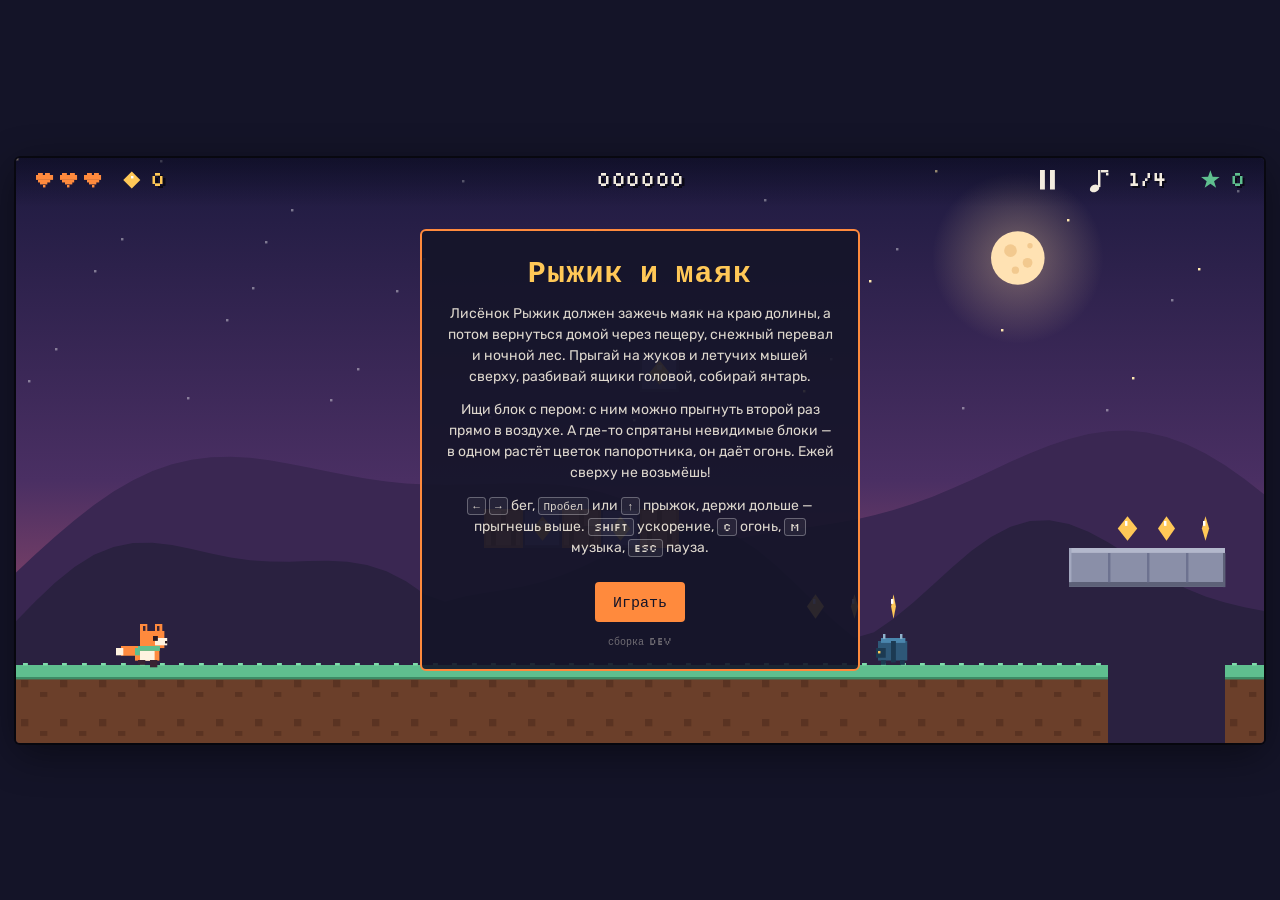
<file: src/index.html>
<!doctype html>
<html lang="ru">
<head>
<meta charset="utf-8">
<meta name="viewport" content="width=device-width, initial-scale=1, maximum-scale=1, user-scalable=no, viewport-fit=cover">
<title>Рыжик и маяк</title>
<meta name="claude:viewport-fit-sides" content="cover">
<meta name="theme-color" content="#141428">
<!-- «Добавить на главный экран»: открывается без адресной строки, как приложение -->
<meta name="mobile-web-app-capable" content="yes">
<meta name="apple-mobile-web-app-capable" content="yes">
<meta name="apple-mobile-web-app-status-bar-style" content="black-translucent">
<meta name="apple-mobile-web-app-title" content="Рыжик">
<link rel="stylesheet" href="https://fonts.googleapis.com/css2?family=Silkscreen:wght@400;700&family=Rubik:wght@400;600&display=swap">
<link rel="stylesheet" href="style.css">
</head>
<body>
<div class="stage">
  <div class="rotate">
    <svg width="28" height="40" viewBox="0 0 28 40" aria-hidden="true"><rect x="2" y="2" width="24" height="36" rx="5" fill="none" stroke="#ff8a3d" stroke-width="3"/><rect x="10" y="32" width="8" height="2" rx="1" fill="#ff8a3d"/></svg>
    <span>Поверни телефон —<br>так удобнее играть</span>
  </div>
  <canvas id="c" width="512" height="240"></canvas>
  <div class="overlay" id="ov">
    <div class="card">
      <h1>Рыжик и маяк</h1>
      <p>Лисёнок Рыжик должен зажечь маяк на краю долины, а потом вернуться домой через пещеру, снежный перевал и ночной лес. Прыгай на жуков и летучих мышей сверху, разбивай ящики головой, собирай янтарь.</p>
      <p>Ищи блок с пером: с ним можно прыгнуть второй раз прямо в воздухе. А где-то спрятаны невидимые блоки — в одном растёт цветок папоротника, он даёт огонь. Ежей сверху не возьмёшь!</p>
      <p class="keys"><kbd>←</kbd> <kbd>→</kbd> бег, <kbd>Пробел</kbd> или <kbd>↑</kbd> прыжок, держи дольше — прыгнешь выше. <kbd>Shift</kbd> ускорение, <kbd>C</kbd> огонь, <kbd>M</kbd> музыка, <kbd>Esc</kbd> пауза.</p>
      <p class="rec" id="menuRec"></p>
      <button class="btn" id="go">Играть</button>
      <p class="ver">сборка <!--BUILD-->dev</p>
    </div>
  </div>
</div>
<div class="pad">
  <div><button id="bl" aria-label="Влево">◀</button><button id="br" aria-label="Вправо">▶</button></div>
  <div><button id="bf" class="fire" aria-label="Огонь">✹</button><button id="bj" aria-label="Прыжок">▲</button></div>
</div>

<!-- Обычные (не модульные) скрипты: игра открывается и с file://. Порядок важен. -->
<script src="js/levels.js"></script>
<script src="js/audio.js"></script>
<script src="js/music.js"></script>
<script src="js/input.js"></script>
<script src="js/game.js"></script>
<script src="js/render.js"></script>
<script src="js/main.js"></script>
</body>
</html>
</file>
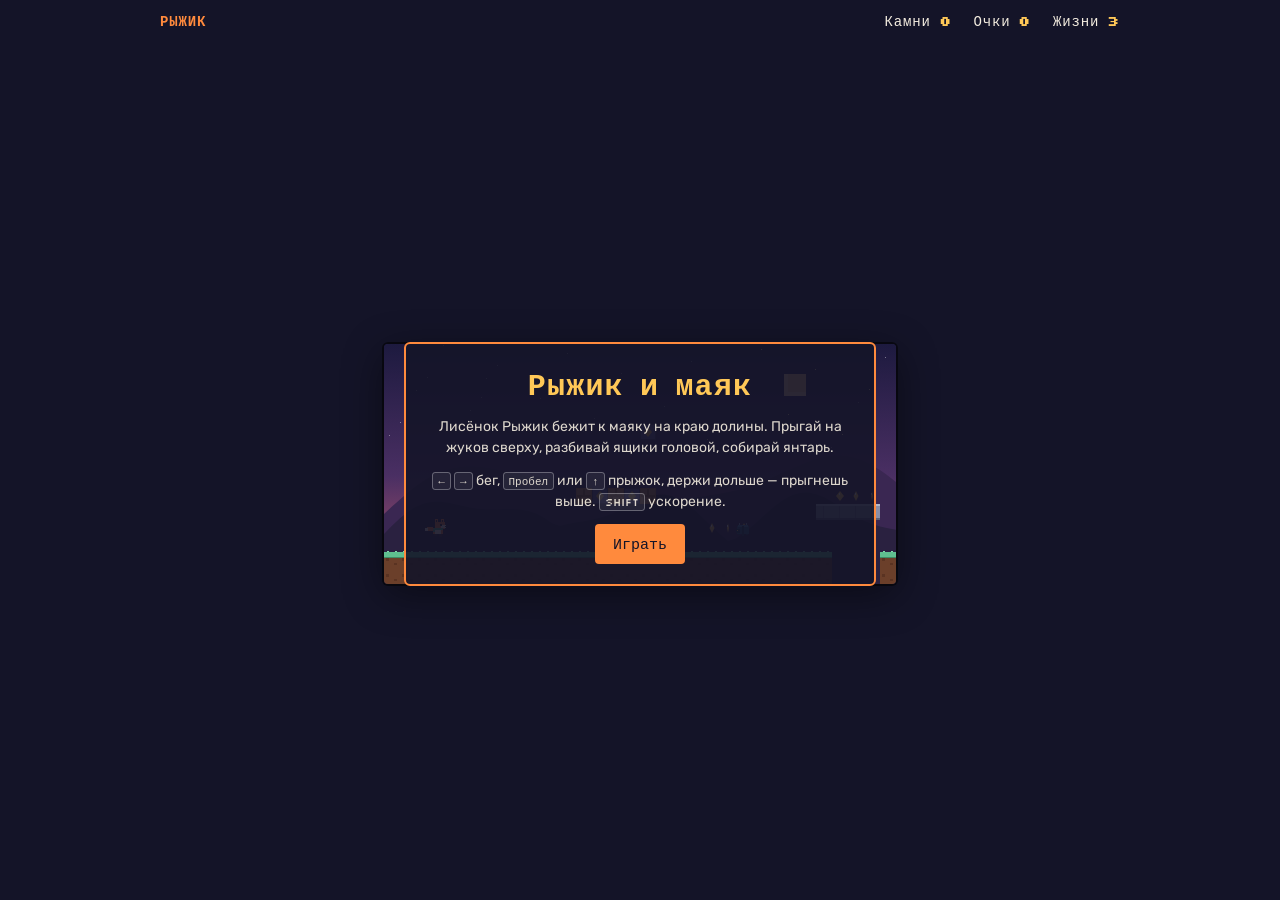
<file: html/Рыжик и маяк.v0.0.1.html>
<!doctype html><html><head><meta charset=utf8><meta name=viewport content="width=device-width,initial-scale=1,viewport-fit=cover"><style>:root{color-scheme:light;box-sizing:border-box;padding-top:env(safe-area-inset-top,0px);padding-bottom:env(safe-area-inset-bottom,0px)}html{scroll-padding-top:env(safe-area-inset-top,0px)}body{margin:0;padding:0;font:14px -apple-system,BlinkMacSystemFont,sans-serif;background:#fff;color:#000}img{max-width:100%}[hidden]:not([hidden=until-found i]){display:none!important}</style></head><body>
<title>Рыжик и маяк</title>
<meta name="claude:viewport-fit-sides" content="cover">
<link rel="stylesheet" href="https://fonts.googleapis.com/css2?family=Silkscreen:wght@400;700&family=Rubik:wght@400;600&display=swap">
<style>
/* Layout: one screen — HUD strip, letterboxed pixel canvas, touch pad below on phones. Single dusk-arcade look. */
:root{
  --night:#141428; --dusk:#2b2350; --ember:#ff8a3d; --amber:#ffc857; --moss:#5fbf8f; --ink:#f3ecdf;
  --display:"Silkscreen","Courier New",monospace; --body:"Rubik",system-ui,sans-serif;
  color-scheme:dark;
}
html,body{height:100%}
body{background:var(--night);color:var(--ink);font-family:var(--body);display:flex;flex-direction:column;
  padding-left:max(16px,env(safe-area-inset-left,0px));padding-right:max(16px,env(safe-area-inset-right,0px));
  padding-block:12px;box-sizing:border-box;gap:10px;overflow:hidden;user-select:none;-webkit-user-select:none}
.hud{display:flex;flex-wrap:wrap;gap:6px 22px;align-items:baseline;font-family:var(--display);font-size:14px;letter-spacing:.06em;max-width:960px;width:100%;margin:0 auto}
.hud b{color:var(--amber);font-weight:700}
.hud .name{color:var(--ember);margin-right:auto;font-weight:700}
.stage{flex:1;min-height:0;display:flex;align-items:center;justify-content:center;position:relative}
canvas{image-rendering:pixelated;image-rendering:crisp-edges;background:var(--dusk);max-width:100%;max-height:100%;border-radius:4px;box-shadow:0 0 0 2px #0008,0 10px 40px #0007}
.overlay{position:absolute;inset:0;display:flex;align-items:center;justify-content:center;pointer-events:none}
.card{pointer-events:auto;background:#141428e6;border:2px solid var(--ember);border-radius:6px;padding:20px 24px;max-width:420px;text-align:center;display:flex;flex-direction:column;gap:12px}
.card h1{font-family:var(--display);font-size:clamp(20px,4vw,30px);margin:0;color:var(--amber);text-wrap:balance;letter-spacing:.04em}
.card p{margin:0;line-height:1.5;font-size:14px;opacity:.9}
.card kbd{font-family:var(--display);font-size:11px;border:1px solid #fff5;border-radius:3px;padding:1px 5px;background:#fff1}
.btn{font-family:var(--display);font-size:15px;background:var(--ember);color:var(--night);border:0;border-radius:4px;padding:10px 18px;cursor:pointer;align-self:center}
.btn:focus-visible{outline:3px solid var(--amber);outline-offset:3px}
.pad{display:none;justify-content:space-between;gap:12px;padding-bottom:env(safe-area-inset-bottom,0px)}
.pad div{display:flex;gap:12px}
.pad button{width:68px;height:60px;border-radius:10px;border:2px solid #fff3;background:#ffffff14;color:var(--ink);font-size:22px;touch-action:none}
.pad button.on{background:#ff8a3d55;border-color:var(--ember)}
@media (pointer:coarse){.pad{display:flex}}
</style>

<div class="hud">
  <span class="name">РЫЖИК</span>
  <span>Камни <b id="gems">0</b></span>
  <span>Очки <b id="score">0</b></span>
  <span>Жизни <b id="lives">3</b></span>
</div>
<div class="stage">
  <canvas id="c" width="512" height="240"></canvas>
  <div class="overlay" id="ov">
    <div class="card">
      <h1>Рыжик и маяк</h1>
      <p>Лисёнок Рыжик бежит к маяку на краю долины. Прыгай на жуков сверху, разбивай ящики головой, собирай янтарь.</p>
      <p><kbd>←</kbd> <kbd>→</kbd> бег, <kbd>Пробел</kbd> или <kbd>↑</kbd> прыжок, держи дольше — прыгнешь выше. <kbd>Shift</kbd> ускорение.</p>
      <button class="btn" id="go">Играть</button>
    </div>
  </div>
</div>
<div class="pad">
  <div><button id="bl" aria-label="Влево">◀</button><button id="br" aria-label="Вправо">▶</button></div>
  <div><button id="bj" aria-label="Прыжок">▲</button></div>
</div>

<script>
const cv=document.getElementById('c'),ctx=cv.getContext('2d');
const T=16,VW=512,VH=240,W=220,H=15;
let grid,player,enemies,parts,pops,camX,state='menu',gems=0,score=0,lives=3,time=0,flagX=0,winT=0;

function buildLevel(){
  const g=[...Array(H)].map(()=>Array(W).fill('.'));
  const fill=(x0,x1,y0,y1,c)=>{for(let y=y0;y<=y1;y++)for(let x=x0;x<=x1;x++)g[y][x]=c};
  const put=(x,y,s)=>{[...s].forEach((c,i)=>g[y][x+i]=c)};
  fill(0,W-1,13,14,'#');
  [[28,30],[61,63],[95,98],[140,142],[171,174]].forEach(([a,b])=>fill(a,b,13,14,'.'));
  put(12,9,'BGBGB');put(16,5,'G');put(20,11,'ooo');
  put(27,10,'====');put(28,9,'ooo');
  for(let i=0;i<4;i++)fill(34+i,34+i,12-i,12,'=');
  fill(44,45,10,12,'=');fill(56,57,9,12,'=');put(50,8,'ooo');
  put(60,9,'=====');
  put(66,9,'BBGBB');put(68,5,'o');
  put(76,9,'=======');put(78,12,'^^^');put(77,8,'ooooo');
  put(93,10,'==');put(97,8,'==');put(97,7,'oo');
  put(104,9,'GBG');put(106,5,'BBBB');put(107,4,'oo');
  for(let i=0;i<5;i++){fill(115+i,115+i,12-i,12,'=');fill(126-i,126-i,12-i,12,'=');}
  fill(120,121,8,12,'=');put(119,6,'oooo');
  put(134,12,'^^');put(139,10,'=====');put(140,9,'ooo');
  put(145,9,'BGGB');put(150,6,'=====');put(151,5,'ooo');
  put(160,10,'====');put(165,7,'===');put(166,6,'o');
  put(170,9,'======');put(171,8,'oooo');
  put(180,9,'GBBG');
  for(let i=0;i<7;i++)fill(190+i,190+i,12-i,12,'=');fill(197,197,6,12,'=');
  flagX=206;
  return g;
}
const ENEMY_X=[22,40,52,70,88,110,125,132,150,158,163,185,201];

function reset(full){
  grid=buildLevel();
  player={x:3*T,y:12*T-14,w:12,h:14,vx:0,vy:0,on:false,face:1,coy:0,buf:0,inv:0,dead:0,step:0};
  enemies=ENEMY_X.map(x=>({x:x*T,y:12*T-12,w:14,h:12,vx:-0.55,alive:true,squash:0}));
  parts=[];pops=[];camX=0;winT=0;
  if(full){gems=0;score=0;lives=3;}
  hud();
}
const solid=c=>c==='#'||c==='='||c==='B'||c==='G'||c==='u';
const at=(tx,ty)=>(tx<0||tx>=W)?'#':(ty<0||ty>=H)?'.':grid[ty][tx];
function hud(){gemsEl.textContent=gems;scoreEl.textContent=score;livesEl.textContent=lives}
const gemsEl=document.getElementById('gems'),scoreEl=document.getElementById('score'),livesEl=document.getElementById('lives');

/* ---- input ---- */
const keys={};
addEventListener('keydown',e=>{
  if(['ArrowLeft','ArrowRight','ArrowUp','ArrowDown','Space'].includes(e.code))e.preventDefault();
  if(!keys[e.code]&&(e.code==='Space'||e.code==='ArrowUp'||e.code==='KeyW'||e.code==='KeyZ'))player&&(player.buf=8);
  keys[e.code]=true;
  if((e.code==='Space'||e.code==='Enter')&&state!=='play')start();
});
addEventListener('keyup',e=>keys[e.code]=false);
const touch={l:false,r:false,j:false};
[['bl','l'],['br','r'],['bj','j']].forEach(([id,k])=>{
  const b=document.getElementById(id);
  const on=e=>{e.preventDefault();if(k==='j'&&!touch.j&&player)player.buf=8;touch[k]=true;b.classList.add('on');if(state!=='play'&&k==='j')start()};
  const off=e=>{e.preventDefault();touch[k]=false;b.classList.remove('on')};
  b.addEventListener('pointerdown',on);b.addEventListener('pointerup',off);b.addEventListener('pointercancel',off);b.addEventListener('pointerleave',off);
});
const left=()=>keys.ArrowLeft||keys.KeyA||touch.l, right=()=>keys.ArrowRight||keys.KeyD||touch.r;
const jumpHeld=()=>keys.Space||keys.ArrowUp||keys.KeyW||keys.KeyZ||touch.j;
const run=()=>keys.ShiftLeft||keys.ShiftRight||keys.KeyX;

/* ---- sound ---- */
let ac=null;
function beep(f,d=.08,type='square',v=.05,slide=0){
  if(!ac)return;const o=ac.createOscillator(),g=ac.createGain();o.type=type;o.frequency.value=f;
  if(slide)o.frequency.exponentialRampToValueAtTime(slide,ac.currentTime+d);
  g.gain.setValueAtTime(v,ac.currentTime);g.gain.exponentialRampToValueAtTime(.0001,ac.currentTime+d);
  o.connect(g).connect(ac.destination);o.start();o.stop(ac.currentTime+d);
}

const ov=document.getElementById('ov');
function card(title,text,btn){ov.innerHTML=`<div class="card"><h1>${title}</h1><p>${text}</p><button class="btn" id="go">${btn}</button></div>`;ov.hidden=false;document.getElementById('go').onclick=start;}
document.getElementById('go').onclick=start;
function start(){
  try{ac=ac||new (window.AudioContext||window.webkitAudioContext)()}catch(e){}
  if(state!=='play')reset(true);
  state='play';ov.hidden=true;cv.focus?.();
}

/* ---- physics ---- */
function moveX(o){
  o.x+=o.vx;
  const y0=Math.floor(o.y/T),y1=Math.floor((o.y+o.h-1)/T);
  if(o.vx>0){const tx=Math.floor((o.x+o.w)/T);for(let y=y0;y<=y1;y++)if(solid(at(tx,y))){o.x=tx*T-o.w-.01;o.vx=o.isE?-o.vx:0;return true}}
  else if(o.vx<0){const tx=Math.floor(o.x/T);for(let y=y0;y<=y1;y++)if(solid(at(tx,y))){o.x=(tx+1)*T;o.vx=o.isE?-o.vx:0;return true}}
}
function moveY(o,onHead){
  o.y+=o.vy;o.on=false;
  const x0=Math.floor(o.x/T),x1=Math.floor((o.x+o.w-1)/T);
  if(o.vy>0){const ty=Math.floor((o.y+o.h)/T);for(let x=x0;x<=x1;x++)if(solid(at(x,ty))){o.y=ty*T-o.h;o.vy=0;o.on=true;return}}
  else if(o.vy<0){const ty=Math.floor(o.y/T);
    let best=null,bd=99;for(let x=x0;x<=x1;x++)if(solid(at(x,ty))){const d=Math.abs((x+.5)*T-(o.x+o.w/2));if(d<bd){bd=d;best=x}}
    if(best!==null){o.y=(ty+1)*T;o.vy=0;onHead&&onHead(best,ty)}}
}
function bump(tx,ty){
  const c=grid[ty][tx];
  if(c==='G'){grid[ty][tx]='u';gems++;score+=100;pops.push({x:tx*T+8,y:ty*T,t:0});beep(988,.1);setTimeout(()=>beep(1319,.15),70);}
  else if(c==='B'){grid[ty][tx]='.';score+=50;beep(160,.12,'square',.06,60);
    for(let i=0;i<4;i++)parts.push({x:tx*T+4+(i%2)*8,y:ty*T+4+(i>>1)*8,vx:(i%2?1.4:-1.4),vy:-4+(i>>1)*1.5,t:0});}
  else beep(110,.05);
  enemies.forEach(e=>{if(e.alive&&Math.abs(e.x+7-(tx*T+8))<14&&Math.abs(e.y+e.h-ty*T)<3)killEnemy(e,true)});
  hud();
}
function killEnemy(e,flip){e.alive=false;e.squash=1;e.flip=flip;e.vy=flip?-3:0;score+=200;beep(523,.06);setTimeout(()=>beep(784,.08),50);hud()}
function die(){
  if(player.dead)return;player.dead=1;player.vy=-6;player.vx=0;beep(392,.5,'triangle',.07,98);
}
function hit(a,b){return a.x<b.x+b.w&&a.x+a.w>b.x&&a.y<b.y+b.h&&a.y+a.h>b.y}

function update(){
  time++;
  const p=player;
  if(state==='win'){winT++;p.vx=0;p.vy=Math.min(p.vy+.3,3);moveY(p);if(winT===150){state='done';card('Маяк зажжён!',`Рыжик добрался до маяка. Янтарь: ${gems}, очки: ${score}.`,'Ещё раз')}return}
  if(p.dead){p.dead++;p.vy+=.35;p.y+=p.vy;if(p.dead>110){lives--;hud();if(lives<=0){state='over';card('Конец игры',`Очки: ${score}. Попробуй ещё раз — маяк ждёт.`,'Заново')}else{const g=gems,s=score;reset(false);gems=g;score=s;hud()}}return}

  const max=run()?3.1:2.0, acc=p.on?.16:.11;
  if(left()){p.vx=Math.max(p.vx-acc,-max);p.face=-1}
  else if(right()){p.vx=Math.min(p.vx+acc,max);p.face=1}
  else{p.vx*=p.on?.8:.95;if(Math.abs(p.vx)<.05)p.vx=0}
  if(p.on)p.coy=6;else p.coy--;
  if(p.buf>0)p.buf--;
  if(p.buf>0&&p.coy>0){p.vy=-6.4-Math.abs(p.vx)*.25;p.buf=0;p.coy=0;beep(330,.12,'square',.04,660)}
  const g=(p.vy<0&&jumpHeld())?.22:.48;
  p.vy=Math.min(p.vy+g,7.5);
  moveX(p);moveY(p,bump);
  if(p.x<camX)p.x=camX,p.vx=Math.max(0,p.vx);
  if(Math.abs(p.vx)>.1&&p.on)p.step+=Math.abs(p.vx)*.12;
  if(p.inv>0)p.inv--;

  // gems & spikes
  const x0=Math.floor(p.x/T),x1=Math.floor((p.x+p.w-1)/T),y0=Math.floor(p.y/T),y1=Math.floor((p.y+p.h-1)/T);
  for(let y=y0;y<=y1;y++)for(let x=x0;x<=x1;x++){const c=at(x,y);
    if(c==='o'){grid[y][x]='.';gems++;score+=50;beep(1175,.07,'square',.035);hud()}
    if(c==='^'&&p.y+p.h>y*T+8)die()}
  if(p.y>H*T+20)die();

  // enemies
  for(const e of enemies){
    if(!e.alive){if(e.flip){e.vy+=.3;e.y+=e.vy}else e.squash++;continue}
    if(e.x>camX+VW+40)continue;
    e.isE=true;moveX(e);
    const ahead=e.vx>0?Math.floor((e.x+e.w+1)/T):Math.floor((e.x-1)/T);
    if(!solid(at(ahead,Math.floor((e.y+e.h+2)/T))))e.vx=-e.vx;
    e.vy=(e.vy||0)+.4;moveY(e);if(e.y>H*T)e.alive=false;
    if(hit(p,e)){
      if(p.vy>0&&p.y+p.h-p.vy<=e.y+5){killEnemy(e,false);p.vy=jumpHeld()?-6.5:-4;}
      else if(!p.inv)die();
    }
  }
  // goal
  if(p.x+p.w>=flagX*T+6&&state==='play'){state='win';score+=1000;hud();p.vx=0;[523,659,784,1047].forEach((f,i)=>setTimeout(()=>beep(f,.18,'triangle',.07),i*130))}

  for(const q of parts){q.t++;q.vy+=.3;q.x+=q.vx;q.y+=q.vy}
  parts=parts.filter(q=>q.t<80);
  for(const q of pops)q.t++;pops=pops.filter(q=>q.t<30);
  camX+=(Math.max(0,Math.min(p.x-VW*.4,W*T-VW))-camX)*.15;
}

/* ---- drawing ---- */
const R=(x,y,w,h,c)=>{ctx.fillStyle=c;ctx.fillRect(Math.round(x),Math.round(y),w,h)};
function drawBg(){
  const gr=ctx.createLinearGradient(0,0,0,VH);gr.addColorStop(0,'#1d1a3f');gr.addColorStop(.55,'#4a2f63');gr.addColorStop(1,'#b8566b');
  ctx.fillStyle=gr;ctx.fillRect(0,0,VW,VH);
  for(let i=0;i<40;i++){const sx=((i*97)%VW - camX*.05+VW*4)%VW,sy=(i*53)%110;R(sx,sy,1,1,i%5?'#ffffff66':'#ffe9b0')}
  R(400-camX*.03,30,22,22,'#ffd9a0');R(404-camX*.03,30,18,18,'#f7c58a');
  const layer=(par,base,amp,col,step)=>{ctx.fillStyle=col;ctx.beginPath();ctx.moveTo(0,VH);
    for(let x=0;x<=VW;x+=8){const wx=x+camX*par;ctx.lineTo(x,base-Math.abs(Math.sin(wx/step))*amp-Math.sin(wx/(step*.37))*amp*.25)}
    ctx.lineTo(VW,VH);ctx.fill()};
  layer(.15,170,50,'#3a2752',90);layer(.35,190,34,'#2a2140',55);
}
function tile(c,x,y,tx,ty){
  if(c==='#'){const top=at(tx,ty-1)!=='#';R(x,y,T,T,'#6b3f2a');R(x+2,y+6,3,3,'#5a3322');R(x+10,y+11,3,2,'#5a3322');
    if(top){R(x,y,T,5,'#5fbf8f');R(x,y+5,T,1,'#3e8c66');R(x+3,y-1,2,1,'#7fdcab');R(x+11,y-1,2,1,'#7fdcab')}}
  else if(c==='='){R(x,y,T,T,'#8a8fa8');R(x,y,T,2,'#b3b8cc');R(x,y+T-2,T,2,'#5d6178');R(x+7,y+2,1,12,'#6d7290');}
  else if(c==='B'){R(x,y,T,T,'#c27a3c');R(x+1,y+1,14,14,'#d9924e');R(x+1,y+7,14,2,'#a5622b');R(x+7,y+1,2,6,'#a5622b');R(x+3,y+9,2,6,'#a5622b');R(x+11,y+9,2,6,'#a5622b')}
  else if(c==='G'){const b=Math.sin(time/12+tx)*.5+.5;R(x,y,T,T,'#4b3f6b');R(x+1,y+1,14,14,'#6a5a96');
    ctx.fillStyle=`rgb(255,${180+b*40|0},${70+b*30|0})`;ctx.beginPath();ctx.moveTo(x+8,y+3);ctx.lineTo(x+12,y+8);ctx.lineTo(x+8,y+13);ctx.lineTo(x+4,y+8);ctx.fill();R(x+7,y+5,2,2,'#fff8')}
  else if(c==='u'){R(x,y,T,T,'#3a3150');R(x+1,y+1,14,14,'#4a405f')}
  else if(c==='o'){const s=Math.abs(Math.sin(time/10+tx*.7));const w=Math.max(2,Math.round(8*s));
    ctx.fillStyle='#ffc857';ctx.beginPath();ctx.moveTo(x+8,y+3);ctx.lineTo(x+8+w/2,y+8);ctx.lineTo(x+8,y+13);ctx.lineTo(x+8-w/2,y+8);ctx.fill();R(x+7,y+5,1,2,'#fff')}
  else if(c==='^'){ctx.fillStyle='#cfd3e6';for(let i=0;i<3;i++){ctx.beginPath();ctx.moveTo(x+i*5+1,y+T);ctx.lineTo(x+i*5+3.5,y+6);ctx.lineTo(x+i*5+6,y+T);ctx.fill()}}
}
function drawFox(p){
  const x=Math.round(p.x-camX),y=Math.round(p.y),f=p.face;
  if(p.inv&&(time>>2)%2)return;
  ctx.save();ctx.translate(x+6,y);ctx.scale(f,1);ctx.translate(-6,0);
  const leg=p.on?Math.round(Math.sin(p.step*3)*2):1;
  // tail
  R(-5,5+Math.round(Math.sin(time/8)),6,4,'#ff8a3d');R(-7,6+Math.round(Math.sin(time/8)),3,3,'#fff3e0');
  // body
  R(1,6,10,6,'#ff8a3d');R(3,8,6,4,'#fff3e0');
  // legs
  R(2,12,3,2+(leg>0?0:1),'#3a2433');R(7,12,3,2+(leg>0?1:0),'#3a2433');
  // head
  R(3,0,10,7,'#ff8a3d');R(9,3,5,3,'#fff3e0');R(13,4,1,1,'#2a1a22');
  R(3,-3,3,3,'#ff8a3d');R(9,-3,3,3,'#ff8a3d');R(4,-2,1,2,'#3a2433');R(10,-2,1,2,'#3a2433');
  R(8,2,2,2,'#2a1a22');
  // scarf
  R(2,6,9,2,'#5fbf8f');R(1,7,2,3,'#5fbf8f');
  ctx.restore();
}
function drawBeetle(e){
  const x=Math.round(e.x-camX),y=Math.round(e.y);
  if(!e.alive&&!e.flip){if(e.squash>30)return;R(x,y+8,14,4,'#3d6e8f');return}
  ctx.save();if(e.flip){ctx.translate(x,y+12);ctx.scale(1,-1);ctx.translate(-x,-y)}
  const l=(time>>3)%2;
  R(x+1,y+2,12,8,'#2e5878');R(x+2,y+1,10,2,'#4a86ad');R(x+6,y+2,2,8,'#1c3a52');
  R(x+(e.vx<0?0:10),y+5,4,4,'#1c3a52');R(x+(e.vx<0?1:12),y+6,1,1,'#ffc857');
  R(x+2,y+10,2,2-l,'#1c3a52');R(x+6,y+10,2,1+l,'#1c3a52');R(x+10,y+10,2,2-l,'#1c3a52');
  R(x+3,y-1,1,2,'#8fb3cc');R(x+10,y-1,1,2,'#8fb3cc');
  ctx.restore();
}
function drawBeacon(){
  const bx=flagX*T-camX;
  if(bx>VW+40||bx<-60)return;
  const by=13*T;
  for(let i=0;i<9;i++){const w=22-i;R(bx-w/2+8,by-(i+1)*12,w,12,i%2?'#f3ecdf':'#d94f4f')}
  R(bx-4,by-120,24,10,'#3a3150');R(bx-1,by-128,18,8,'#5a4f78');
  const lit=state==='win'||state==='done';
  const glow=lit?.9:.35+Math.sin(time/20)*.1;
  ctx.fillStyle=`rgba(255,200,87,${glow})`;R(bx+2,by-126,12,6,ctx.fillStyle);
  if(lit){ctx.fillStyle='rgba(255,200,87,.18)';ctx.beginPath();const a=Math.sin(winT/20)*.6;ctx.moveTo(bx+8,by-123);ctx.lineTo(bx+8+Math.cos(a)*260,by-123-40);ctx.lineTo(bx+8+Math.cos(a)*260,by-123+40);ctx.fill()}
}
function draw(){
  ctx.imageSmoothingEnabled=false;
  drawBg();
  const c0=Math.floor(camX/T),c1=c0+Math.ceil(VW/T)+1;
  for(let ty=0;ty<H;ty++)for(let tx=c0;tx<=c1&&tx<W;tx++){const c=grid[ty][tx];if(c!=='.')tile(c,tx*T-Math.round(camX),ty*T,tx,ty)}
  drawBeacon();
  enemies.forEach(e=>{if(e.x>camX-20&&e.x<camX+VW+20)drawBeetle(e)});
  for(const q of parts)R(q.x-camX,q.y,6,6,'#d9924e');
  for(const q of pops){ctx.fillStyle='#ffc857';ctx.font='8px Silkscreen, monospace';ctx.fillText('+100',q.x-camX-10,q.y-8-q.t*.6)}
  drawFox(player);
}

/* ---- loop with fixed step ---- */
let last=performance.now(),accum=0;
function frame(now){
  accum+=Math.min(100,now-last);last=now;
  while(accum>=1000/60){if(state==='play'||state==='win')update();else time++;accum-=1000/60}
  draw();requestAnimationFrame(frame);
}
reset(true);
requestAnimationFrame(frame);
</script>

</body></html>
</file>
<file: src/style.css>
/* Layout: one screen — letterboxed pixel canvas (HUD is drawn inside it), touch pad below on phones. Single dusk-arcade look. */
:root{
  --night:#141428; --dusk:#2b2350; --ember:#ff8a3d; --amber:#ffc857; --moss:#5fbf8f; --ink:#f3ecdf;
  --display:"Silkscreen","Courier New",monospace; --body:"Rubik",system-ui,sans-serif;
  color-scheme:dark;
}
html,body{height:100%;margin:0}
/* it's a game screen: no double-tap / pinch zoom, no pull-to-refresh or rubber-band scrolling */
html,body{touch-action:none;overscroll-behavior:none;-webkit-touch-callout:none;-webkit-tap-highlight-color:transparent}
.card{touch-action:pan-y}
[hidden]{display:none!important}
body{background:var(--night);color:var(--ink);font-family:var(--body);display:flex;flex-direction:column;
  padding-left:max(16px,env(safe-area-inset-left,0px));padding-right:max(16px,env(safe-area-inset-right,0px));
  padding-block:max(8px,env(safe-area-inset-top,0px)) 8px;box-sizing:border-box;gap:10px;overflow:hidden;user-select:none;-webkit-user-select:none}
.stage{flex:1;min-height:0;display:flex;align-items:center;justify-content:center;position:relative}
canvas{background:var(--dusk);display:block;border-radius:4px;box-shadow:0 0 0 2px #0008,0 10px 40px #0007}
.overlay{position:absolute;inset:0;display:flex;align-items:center;justify-content:center;pointer-events:none}
.card{pointer-events:auto;background:#141428e6;border:2px solid var(--ember);border-radius:6px;padding:20px 24px;max-width:440px;max-height:calc(100% - 16px);overflow:auto;box-sizing:border-box;text-align:center;display:flex;flex-direction:column;gap:12px}
.card h1{font-family:var(--display);font-size:clamp(20px,4vw,30px);margin:0;color:var(--amber);text-wrap:balance;letter-spacing:.04em}
.card p{margin:0;line-height:1.5;font-size:14px;opacity:.9}
.card .rec{color:var(--moss);font-family:var(--display);font-size:13px;opacity:1}
.card .ver{font-family:var(--display);font-size:10px;opacity:.4}
.card kbd{font-family:var(--display);font-size:11px;border:1px solid #fff5;border-radius:3px;padding:1px 5px;background:#fff1}
.btn{font-family:var(--display);font-size:15px;background:var(--ember);color:var(--night);border:0;border-radius:4px;padding:10px 18px;cursor:pointer;align-self:center}
.btn.alt{background:transparent;color:var(--ink);border:1px solid #fff4;font-size:13px;padding:8px 14px;margin-top:-4px}
.card .stars{font-size:26px;letter-spacing:.1em;color:var(--amber);font-family:var(--body)}
.card .off{opacity:.35}
.card .hint{font-size:12px;opacity:.6}
/* world map: levels as stops on a trail */
.card.map{max-width:560px}
.trail{display:grid;grid-template-columns:repeat(4,1fr);gap:10px;position:relative}
.trail::before{content:"";position:absolute;left:12%;right:12%;top:26px;border-top:2px dashed #ff8a3d66}
.node{position:relative;display:flex;flex-direction:column;align-items:center;gap:4px;background:none;border:0;color:var(--ink);font-family:var(--body);cursor:pointer;padding:0;border-radius:6px}
.node b{width:40px;height:40px;margin-top:6px;display:grid;place-items:center;border-radius:50%;font-family:var(--display);font-size:16px;color:var(--night);border:2px solid #0006;box-shadow:0 0 0 2px var(--ember)}
.node.valley b{background:#7fc46a}.node.cave b{background:#9b8bb0}.node.snow b{background:#cfe6f5}.node.forest b{background:#5e8f6e}
.node span{font-size:13px;line-height:1.2}
.node i{font-style:normal;color:var(--amber);font-size:15px;letter-spacing:.05em}
.node:not([disabled]):hover b{transform:translateY(-2px)}
.node[disabled]{cursor:default;opacity:.45}
.node[disabled] b{background:#3a3550;color:var(--ink);box-shadow:none}
.node[disabled] i{color:var(--ink);font-size:11px}
.node:focus-visible{outline:3px solid var(--amber);outline-offset:3px}
@media (max-width:420px){.trail{grid-template-columns:repeat(2,1fr)}.trail::before{display:none}}
.btn:focus-visible{outline:3px solid var(--amber);outline-offset:3px}
.pad{display:none;justify-content:space-between;gap:12px;padding-bottom:env(safe-area-inset-bottom,0px)}
.pad div{display:flex;gap:12px}
.pad button{width:68px;height:60px;border-radius:10px;border:2px solid #fff3;background:#ffffff14;color:var(--ink);font-size:22px;touch-action:none}
.pad button.on{background:#ff8a3d55;border-color:var(--ember)}
.pad button.fire{display:none;color:var(--ember);font-size:26px}
body.has-fire .pad button.fire{display:block}
@media (pointer:coarse){.pad{display:flex}}
/* keys hint is useless on touch */
@media (pointer:coarse){.card .keys{display:none}}
@media (max-height:420px){.card{padding:12px 16px;gap:8px}.card p{font-size:13px;line-height:1.4}}

/* phone in landscape: game takes the whole height, translucent pad floats over the bottom corners */
@media (pointer:coarse) and (orientation:landscape){
  body{padding:0 max(8px,env(safe-area-inset-right,0px)) 0 max(8px,env(safe-area-inset-left,0px))}
  .pad{position:fixed;left:max(14px,env(safe-area-inset-left,0px));right:max(14px,env(safe-area-inset-right,0px));
    bottom:max(14px,env(safe-area-inset-bottom,0px));padding:0;pointer-events:none;z-index:2}
  .pad button{pointer-events:auto;width:64px;height:56px;background:#14142859;border-color:#fff4;color:#f3ecdfcc;
    -webkit-backdrop-filter:blur(2px);backdrop-filter:blur(2px)}
  .pad button.on{background:#ff8a3d66}
}

/* phone in portrait: the level is wide and low, so suggest turning the phone (the game still works) */
.rotate{display:none}
@media (pointer:coarse) and (orientation:portrait){
  /* sits just above the canvas: canvas is width-limited here, its half-height = (100vw - gutters) * 240/512 / 2 */
  .rotate{display:flex;position:absolute;left:0;right:0;bottom:calc(50% + (100vw - 32px) * .234 + 28px);
    align-items:center;justify-content:center;gap:12px;font-size:15px;opacity:.85;text-align:left}
  .rotate svg{flex:none;animation:tilt 2.4s ease-in-out infinite}
}
@keyframes tilt{0%,25%{transform:rotate(0)}50%,85%{transform:rotate(-90deg)}100%{transform:rotate(0)}}
@media (prefers-reduced-motion:reduce){.rotate svg{animation:none;transform:rotate(-90deg)}}
</file>
